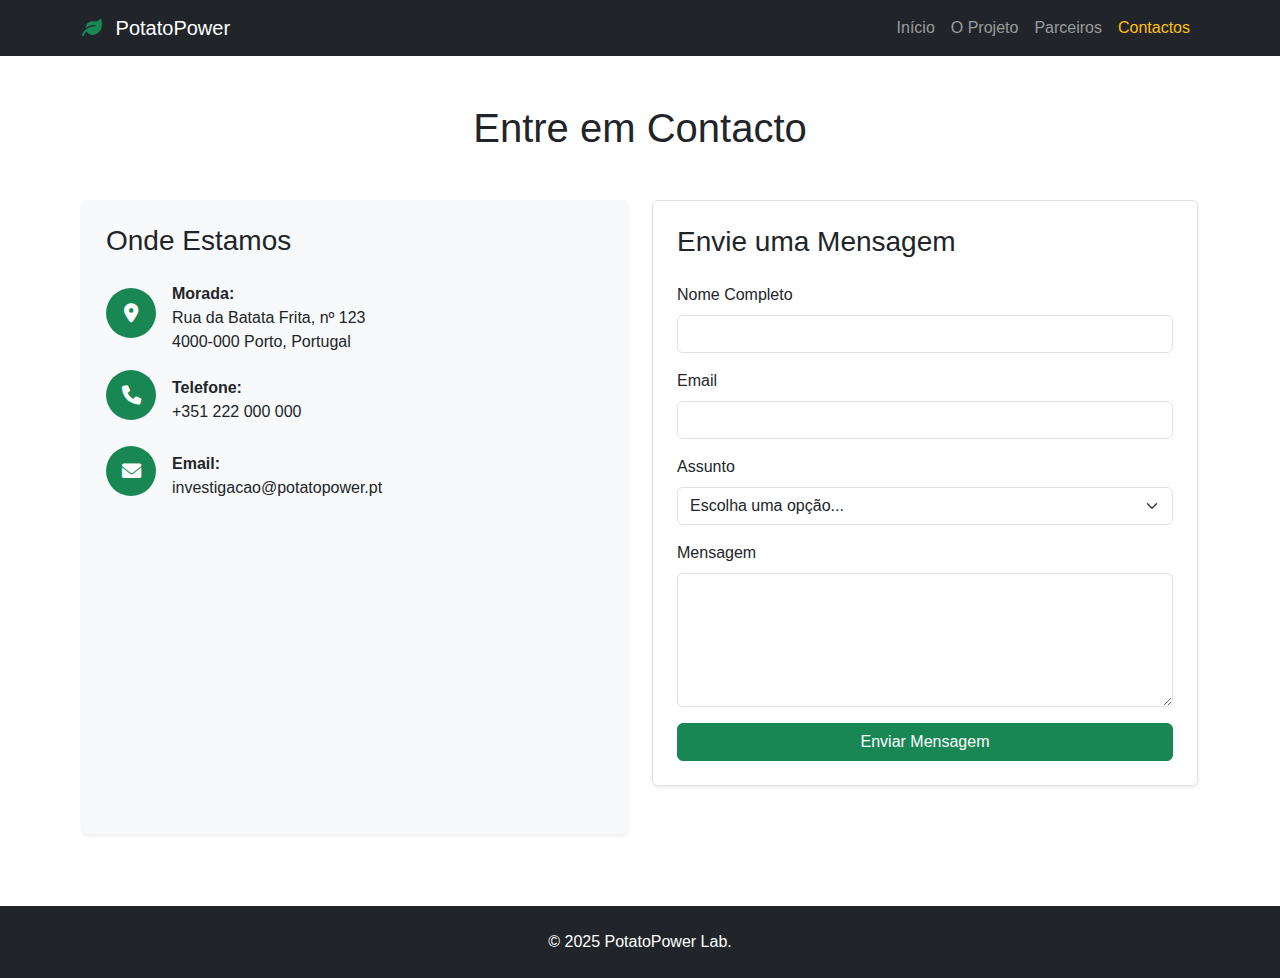
<file: contactos.html>
<!DOCTYPE html>
<html lang="pt-PT">
<head>
    <meta charset="UTF-8">
    <meta name="viewport" content="width=device-width, initial-scale=1.0">
    <title>PotatoPower Lab | Contactos</title>
    <link href="https://cdn.jsdelivr.net/npm/bootstrap@5.3.0/dist/css/bootstrap.min.css" rel="stylesheet">
    <link rel="stylesheet" href="https://cdnjs.cloudflare.com/ajax/libs/font-awesome/6.0.0/css/all.min.css">
    <link rel="stylesheet" href="css/styles.css">
</head>
<body>
    <nav class="navbar navbar-expand-lg navbar-dark bg-dark sticky-top">
        <div class="container">
            <a class="navbar-brand" href="index.html"><i class="fas fa-leaf text-success"></i> PotatoPower</a>
            <button class="navbar-toggler" type="button" data-bs-toggle="collapse" data-bs-target="#navbarNav"><span class="navbar-toggler-icon"></span></button>
            <div class="collapse navbar-collapse" id="navbarNav">
                <ul class="navbar-nav ms-auto">
                    <li class="nav-item"><a class="nav-link" href="index.html">Início</a></li>
                    <li class="nav-item"><a class="nav-link" href="projeto.html">O Projeto</a></li>
                    <li class="nav-item"><a class="nav-link" href="parceiros.html">Parceiros</a></li>
                    <li class="nav-item"><a class="nav-link active" href="contactos.html">Contactos</a></li>
                </ul>
            </div>
        </div>
    </nav>

    <main class="container my-5">
        <h1 class="text-center mb-5">Entre em Contacto</h1>
        
        <div class="row">
            <div class="col-md-6 mb-4">
                <div class="h-100 p-4 bg-light rounded shadow-sm">
                    <h3 class="mb-4">Onde Estamos</h3>
                    
                    <div class="d-flex align-items-center mb-3">
                        <div class="contact-icon-wrapper me-3"><i class="fas fa-map-marker-alt"></i></div>
                        <div>
                            <strong>Morada:</strong><br>
                            Rua da Batata Frita, nº 123<br>4000-000 Porto, Portugal
                        </div>
                    </div>

                    <div class="d-flex align-items-center mb-3">
                        <div class="contact-icon-wrapper me-3"><i class="fas fa-phone"></i></div>
                        <div>
                            <strong>Telefone:</strong><br>
                            +351 222 000 000
                        </div>
                    </div>

                    <div class="d-flex align-items-center mb-4">
                        <div class="contact-icon-wrapper me-3"><i class="fas fa-envelope"></i></div>
                        <div>
                            <strong>Email:</strong><br>
                            investigacao@potatopower.pt
                        </div>
                    </div>

                    <div class="ratio ratio-16x9">
                        <iframe src="https://maps.google.com/maps?q=Porto&t=&z=13&ie=UTF8&iwloc=&output=embed" title="Mapa de Localização" loading="lazy"></iframe>
                    </div>
                </div>
            </div>

            <div class="col-md-6">
                <div class="p-4 border rounded shadow-sm">
                    <h3 class="mb-4">Envie uma Mensagem</h3>
                    <form id="contactForm" class="needs-validation" novalidate>
                        <div class="mb-3">
                            <label for="nome" class="form-label">Nome Completo</label>
                            <input type="text" class="form-control" id="nome" required>
                            <div class="invalid-feedback">Por favor, insira o seu nome.</div>
                        </div>
                        <div class="mb-3">
                            <label for="email" class="form-label">Email</label>
                            <input type="email" class="form-control" id="email" required>
                            <div class="invalid-feedback">Por favor, insira um email válido.</div>
                        </div>
                        <div class="mb-3">
                            <label for="assunto" class="form-label">Assunto</label>
                            <select class="form-select" id="assunto" required>
                                <option value="" selected disabled>Escolha uma opção...</option>
                                <option>Investimento</option>
                                <option>Parceria Científica</option>
                                <option>Outros</option>
                            </select>
                        </div>
                        <div class="mb-3">
                            <label for="mensagem" class="form-label">Mensagem</label>
                            <textarea class="form-control" id="mensagem" rows="5" required></textarea>
                            <div class="invalid-feedback">A mensagem não pode estar vazia.</div>
                        </div>
                        <button type="submit" class="btn btn-success w-100">Enviar Mensagem</button>
                    </form>
                </div>
            </div>
        </div>
    </main>

    <footer class="text-center py-4 bg-dark text-white">
        <div class="container"><p class="mb-0">© 2025 PotatoPower Lab.</p></div>
    </footer>
    <script src="https://cdn.jsdelivr.net/npm/bootstrap@5.3.0/dist/js/bootstrap.bundle.min.js"></script>
    <script src="js/script.js"></script>
</body>
</html>
</file>
<file: css/styles.css>
/* =========================================
   1. GERAL (Váriaveis e Layout Base)
   ========================================= */
:root {
    --primary-green: #198754; /* Verde Bootstrap */
    --earth-brown: #8D6E63;   /* Cor Terra */
    --light-bg: #f8f9fa;
    --dark-text: #212529;
    --focus-color: #ffc107;   /* Amarelo para acessibilidade */
}

body {
    font-family: 'Segoe UI', Tahoma, Geneva, Verdana, sans-serif;
    display: flex;
    flex-direction: column;
    min-height: 100vh; /* Footer sempre em baixo */
    color: var(--dark-text);
}

main {
    flex: 1;
}

/* Acessibilidade: Foco visível */
a:focus, button:focus, input:focus, textarea:focus {
    outline: 3px solid var(--focus-color) !important;
    outline-offset: 2px;
    box-shadow: none;
}

/* Navbar Personalizada */
.navbar-brand i { margin-right: 8px; }
.nav-link { transition: color 0.3s ease; }
.nav-link:hover, .nav-link.active { color: var(--focus-color) !important; }

/* Rodapé */
footer {
    background-color: #212529;
    color: white;
    margin-top: auto;
}

/* =========================================
   2. ESTILOS DA PÁGINA INICIAL (index.html)
   ========================================= */
.hero-section {
    background: linear-gradient(rgba(25, 135, 84, 0.9), rgba(33, 37, 41, 0.8)), url('https://placehold.co/1200x600?text=Campo+de+Batatas');
    background-size: cover;
    background-position: center;
    padding: 100px 0;
    margin-bottom: 2rem;
}

.hero-section h1 { font-weight: 700; text-shadow: 2px 2px 4px rgba(0,0,0,0.5); }

/* Cartões da Equipa */
.card-team {
    border: none;
    transition: transform 0.3s ease, box-shadow 0.3s ease;
}
.card-team:hover {
    transform: translateY(-10px);
    box-shadow: 0 10px 20px rgba(0,0,0,0.15);
}

/* =========================================
   3. ESTILOS DA PÁGINA PROJETO (projeto.html)
   ========================================= */
article h3 {
    color: var(--primary-green);
    border-left: 5px solid var(--earth-brown);
    padding-left: 15px;
    margin-top: 30px;
}
aside {
    background-color: var(--light-bg);
    border-radius: 8px;
    border: 1px solid #dee2e6;
}

/* =========================================
   4. ESTILOS DA PÁGINA PARCEIROS (parceiros.html)
   ========================================= */
.partner-card {
    display: flex;
    align-items: center;
    justify-content: center;
    height: 180px;
    background-color: white;
    border: 1px solid #eee;
    border-radius: 8px;
    padding: 20px;
    transition: all 0.3s ease;
}
.partner-logo {
    max-width: 80%;
    max-height: 80%;
    filter: grayscale(100%);
    opacity: 0.6;
    transition: filter 0.3s, opacity 0.3s;
}
.partner-card:hover {
    border-color: var(--primary-green);
    box-shadow: 0 4px 15px rgba(0,0,0,0.1);
}
.partner-card:hover .partner-logo {
    filter: grayscale(0%);
    opacity: 1;
}

/* =========================================
   5. ESTILOS DA PÁGINA CONTACTOS (contactos.html)
   ========================================= */
.contact-icon-wrapper {
    width: 50px;
    height: 50px;
    background-color: var(--primary-green);
    color: white;
    border-radius: 50%;
    display: flex;
    align-items: center;
    justify-content: center;
    font-size: 1.2rem;
    margin-bottom: 10px;
}
.ratio iframe { border-radius: 8px; }
</file>
